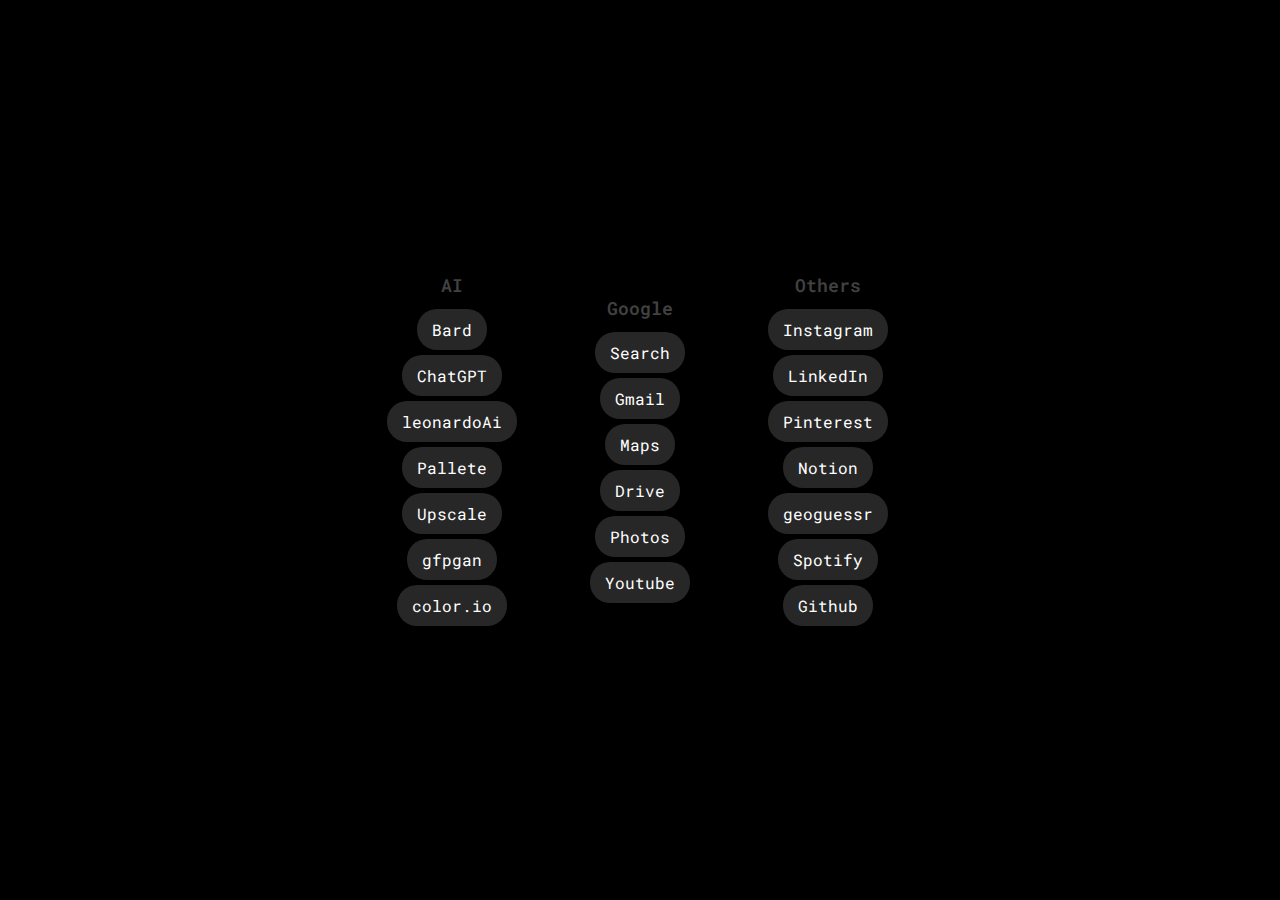
<file: index.html>
<!DOCTYPE html>
<html lang="en" dir="ltr">
<head>
  <meta charset="utf-8">
  <meta name="viewport" content="width=device-width, initial-scale=1,
      shrink-to-fit=no">
  <link rel="stylesheet" href="styles.css">
  <link rel="preconnect" href="https://fonts.googleapis.com">
  <link rel="preconnect" href="https://fonts.gstatic.com" crossorigin>
  <link href="https://fonts.googleapis.com/css2?family=Roboto+Mono:wght@200;300;400;500&display=swap" rel="stylesheet">
  <title>NewTabV2</title>
  <style>
    html{
  background-color: #000000;
}
body {
  margin: 0px;
  user-select: none;
  -moz-user-select: none;
}
.container {
  width: 100%;
  height: 100vh;
  display: flex;
  align-items: center;
  justify-content: center;
  flex-direction: column;
}
.bookmarks {
  display: flex;
  flex-direction: row;
  justify-content: center;
  width: 44%;
}
.square {
  font-family: 'Roboto Mono', monospace;
  font-size: 1rem;
  width: 100%;
  gap: 5px;
  text-align: center;
  display: flex; /* Add this property to make flex container */
  flex-direction: column; /* Align items vertically */
  justify-content: center; /* Center horizontally */
  align-items: center; /* Center vertically */
}

.square-header {
  font-size: 1.1rem;
  font-weight: 600;
  color: #414141;
  margin: 0em 0em .35em 0em;
}
.square-body {
  vertical-align: top;
  align-items: center;
}
a {
  text-decoration: none;
  color: #fff;
  padding: 10px 15px; /* Decreased padding */
  border-radius: 20px;
  background-color: #272727;
  transition: background-color 0.2s ease-in-out, transform 0.2s ease-in-out;
  width: min-content;
  display: block; /* Display links as block elements to take full width */
}

a:hover {
  background-color: hsl(160, 100%, 50%);
  transform: scale(1.05);
}
  </style>
</head>
<body>
  <div class="container">
    <div class="bookmarks">
      <div class="square">
        <div class="square-header">AI</div>
        <a href="https://bard.google.com/">Bard</a>
        <a href="https://chat.openai.com/">ChatGPT</a>
        <a href="https://app.leonardo.ai/">leonardoAi</a>
        <a href="https://palette.fm/color/filters">Pallete</a>
        <a href="https://www.anyrec.io/image-upscaler/">Upscale</a>
        <a href="https://replicate.com/tencentarc/gfpgan">gfpgan</a>
        <a href="https://app.color.io/">color.io</a>
        

      </div>
      <div class="square">
        <div class="square-header">Google</div>
        <a href="https://www.google.com">Search</a>
        <a href="https://mail.google.com">Gmail</a>
        <a href="https://www.google.com/maps">Maps</a>
        <a href="https://drive.google.com">Drive</a>
        <a href="https://photos.google.com">Photos</a>
        <a href="https://www.youtube.com/playlist?list=WL">Youtube</a>
      </div>
      <div class="square">
        <div class="square-header">Others</div>
        <a href="https://www.instagram.com">Instagram</a>
        <a href="https://www.linkedin.com">LinkedIn</a>
        <a href="https://www.pinterest.com">Pinterest</a>
        <a href="https://www.notion.so/">Notion</a>
        <a href="https://www.geoguessr.com/">geoguessr</a>
        <a href="https://open.spotify.com/">Spotify</a>
        <a href="https://github.com/aswinsoap?tab=repositories">Github</a>
    </div>
  </div>
  </div>
</body>
</html>
</file>
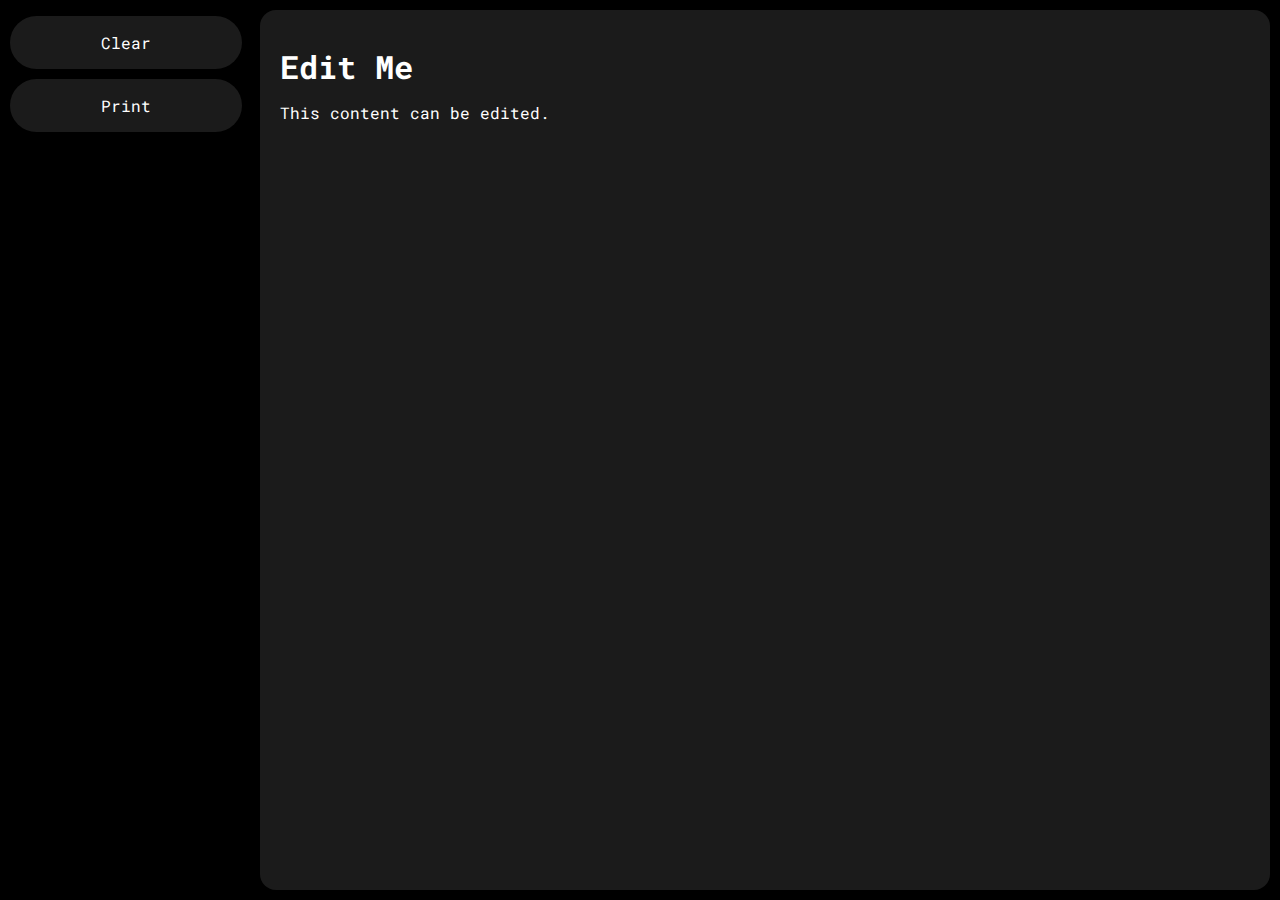
<file: notes.html>
<!DOCTYPE html>
<html lang="en">

<head>
    <meta charset="UTF-8">
    <meta name="viewport" content="width=device-width, initial-scale=1.0">
    <title>Notes</title>
    <link rel="preconnect" href="https://fonts.googleapis.com">
    <link rel="preconnect" href="https://fonts.gstatic.com" crossorigin>
    <link href="https://fonts.googleapis.com/css2?family=Roboto+Mono:wght@200;300;400;500&display=swap"
        rel="stylesheet">

    <style>
        body {
            font-family: "Roboto Mono", monospace;
            background-color: #000;

            margin: 0;
            padding: 0;
        }

        .note {
            display: flex;
            height: 100vh;
            color: white;
            margin-left: 250px;
        }

        .note article {
            margin: 10px;
            border-radius: 16px;
            background-color: #1b1b1b;
            border: none;
            outline: none;
            color: white;
            width: 100%;
            font-size: 16px;
            line-height: 1;
            padding: 20px;

        }

        .sidebar {
            background-color: #000000;
            color: white;
            width: 250px;
            height: 100%;
            position: fixed;
            top: 0;
            left: 0;
            overflow-y: auto;

        }

        .sidebar ul {
            list-style-type: none;
            padding: 0;
        }

        .sidebar ul li {
            padding: 16px;
            margin: 10px;
            width: 200px;
            background-color: #1b1b1b;
            border-radius: 45px;
            text-align: center;
            transition: background-color 0.2s ease-in-out, transform 0.2s ease-in-out;
        }

        .sidebar ul li:hover {
            background-color: hsl(160, 100%, 50%);
            transform: scale(1.02);
        }

        .sidebar a {
            text-decoration: none;
            color: white;
        }
    </style>
</head>

<body>
    <div class="sidebar">
        <ul>
            <li><a href="#">Clear</a></li>
            <li><a href="#">Print</a></li>
        </ul>
    </div>

    <div class="note">
        <article contenteditable="true" id="editable-article">
            <h1>Edit Me</h1>
            <p>This content can be edited.</p>
        </article>

    </div>

    <script>

        const editableArticle = document.getElementById("editable-article");

        window.addEventListener("load", () => {
            const savedContent = localStorage.getItem("savedContent");
            if (savedContent) {
                editableArticle.innerHTML = savedContent;
            }
        });

        editableArticle.addEventListener("input", () => {
            const content = editableArticle.innerHTML;
            localStorage.setItem("savedContent", content);
        });
    </script>
</body>

</html>
</file>
<file: styles.css>
html{
  background-color: #000000;
}
body {
  margin: 0px;
  user-select: none;
  -moz-user-select: none;
}
.container {
  width: 100%;
  height: 100vh;
  display: flex;
  align-items: center;
  justify-content: center;
  flex-direction: column;
}
.bookmarks {
  display: flex;
  flex-direction: row;
  justify-content: center;
  width: 44%;
}
.square {
  font-family: 'Roboto Mono', monospace;
  font-size: 1rem;
  width: 100%;
  gap: 5px;
  text-align: center;
  display: flex; /* Add this property to make flex container */
  flex-direction: column; /* Align items vertically */
  justify-content: center; /* Center horizontally */
  align-items: center; /* Center vertically */
}

.square-header {
  font-size: 1.1rem;
  font-weight: 600;
  color: #414141;
  margin: 0em 0em .35em 0em;
}
.square-body {
  vertical-align: top;
  align-items: center;
}
a {
  text-decoration: none;
  color: #fff;
  padding: 10px 15px; /* Decreased padding */
  border-radius: 20px;
  background-color: #272727;
  transition: background-color 0.2s ease-in-out, transform 0.2s ease-in-out;
  width: min-content;
  display: block; /* Display links as block elements to take full width */
}

a:hover {
  background-color: hsl(160, 100%, 50%);
  transform: scale(1.05);
}
</file>
